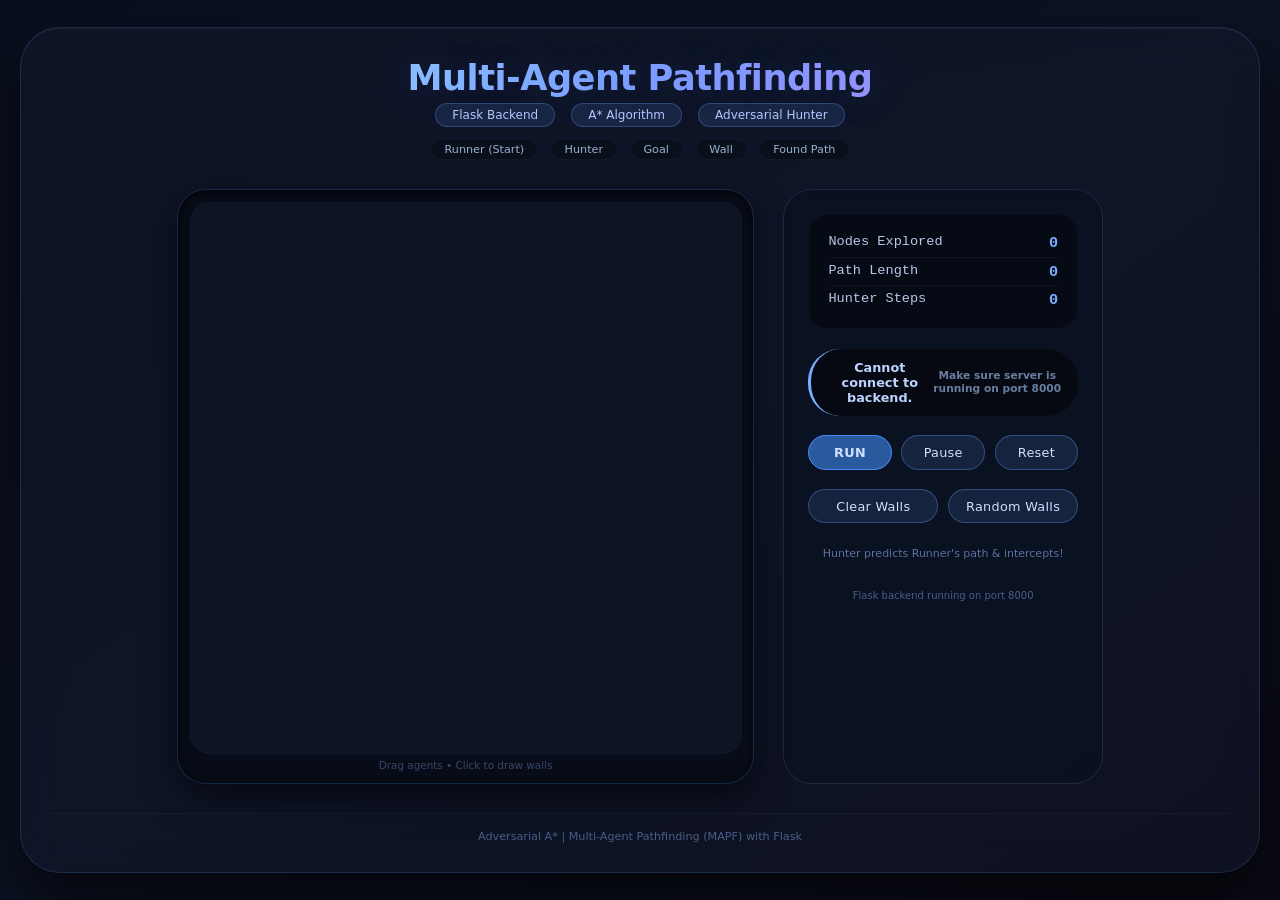
<file: frontend/index.html>
<!DOCTYPE html>
<html lang="en">
<head>
    <meta charset="UTF-8" />
    <meta name="viewport" content="width=device-width, initial-scale=1.0" />
    <title>Multi-Agent Pathfinding | A* Adversarial Duel</title>
    <link rel="stylesheet" href="style.css" />
</head>
<body>

<div class="dream-container">
    <header class="header">
        <h1>Multi-Agent Pathfinding</h1>
        <div class="sub">
            <span class="badge">Flask Backend</span>
            <span class="badge">A* Algorithm</span>
            <span class="badge">Adversarial Hunter</span>
        </div>
        <div class="legend">
            <span>Runner (Start)</span>
            <span>Hunter</span>
            <span>Goal</span>
            <span>Wall</span>
            <span>Found Path</span>
        </div>
    </header>

    <div class="main-grid">
        <div class="canvas-wrapper">
            <canvas id="gridCanvas" width="550" height="550"></canvas>
            <div class="canvas-overlay-hint">Drag agents • Click to draw walls</div>
        </div>

        <div class="controls-panel">
            <div class="stats">
                <div class="stat-item">
                    <span>Nodes Explored</span>
                    <span class="stat-value" id="nodesCount">0</span>
                </div>
                <div class="stat-item">
                    <span>Path Length</span>
                    <span class="stat-value" id="pathLength">0</span>
                </div>
                <div class="stat-item">
                    <span>Hunter Steps</span>
                    <span class="stat-value" id="hunterSteps">0</span>
                </div>
            </div>

            <div class="status" id="statusMsg">
                Click RUN to start the chase
            </div>

            <div class="btn-group">
                <button id="runBtn" class="primary-btn">RUN</button>
                <button id="pauseBtn">Pause</button>
                <button id="resetBtn">Reset</button>
            </div>

            <div class="btn-group">
                <button id="clearWallsBtn">Clear Walls</button>
                <button id="randomWallsBtn">Random Walls</button>
            </div>

            <div class="info-text">
                Hunter predicts Runner's path &amp; intercepts!
            </div>
            <div class="info-text" style="font-size:10px; color:#4a5f8a;">
                Flask backend running on port 8000
            </div>
        </div>
    </div>

    <footer class="footer">
        Adversarial A* | Multi-Agent Pathfinding (MAPF) with Flask
    </footer>
</div>

<script src="script.js"></script>

</body>
</html>
</file>
<file: frontend/style.css>
* {
    margin: 0;
    padding: 0;
    box-sizing: border-box;
    user-select: none;
}

body {
    background: linear-gradient(145deg, #0a0f1e 0%, #0c1222 50%, #0a0a14 100%);
    font-family: 'Segoe UI', 'Inter', system-ui, -apple-system, sans-serif;
    min-height: 100vh;
    display: flex;
    justify-content: center;
    align-items: center;
    padding: 20px;
    margin: 0;
}

.dream-container {
    max-width: 1300px;
    width: 100%;
    background: rgba(18, 25, 45, 0.50);
    backdrop-filter: blur(18px);
    -webkit-backdrop-filter: blur(18px);
    border-radius: 2.5rem;
    padding: 1.8rem;
    box-shadow:
        0 30px 60px rgba(0, 0, 0, 0.6),
        inset 0 1px 1px rgba(255, 255, 255, 0.06);
    border: 1px solid rgba(80, 140, 220, 0.20);
    transition: all 0.3s ease;
}

.header {
    text-align: center;
    margin-bottom: 1.8rem;
}

.header h1 {
    font-size: 2.2rem;
    font-weight: 700;
    background: linear-gradient(135deg, #a5f3ff, #7c9eff, #c084fc);
    -webkit-background-clip: text;
    background-clip: text;
    color: transparent;
    letter-spacing: -0.5px;
    text-shadow: 0 0 40px rgba(100, 150, 255, 0.2);
}

.sub {
    color: #8b9acb;
    font-size: 0.9rem;
    margin-top: 0.3rem;
    display: flex;
    justify-content: center;
    gap: 1rem;
    flex-wrap: wrap;
}

.badge {
    background: rgba(80, 120, 200, 0.18);
    padding: 0.25rem 1rem;
    border-radius: 30px;
    font-size: 0.75rem;
    font-weight: 500;
    border: 1px solid rgba(100, 150, 255, 0.30);
    color: #b0c8ff;
}

.legend {
    display: flex;
    flex-wrap: wrap;
    gap: 0.8rem;
    justify-content: center;
    font-size: 0.7rem;
    margin-top: 12px;
    color: #9aafd0;
}

.legend span {
    display: inline-flex;
    align-items: center;
    gap: 0.3rem;
    background: rgba(0, 0, 0, 0.25);
    padding: 0.2rem 0.8rem;
    border-radius: 20px;
    border: 1px solid rgba(255, 255, 255, 0.04);
}

.main-grid {
    display: flex;
    flex-wrap: wrap;
    gap: 1.8rem;
    justify-content: center;
}

.canvas-wrapper {
    background: #080c18;
    border-radius: 1.8rem;
    padding: 0.8rem;
    box-shadow:
        inset 0 2px 8px rgba(0, 0, 0, 0.7),
        0 15px 35px rgba(0, 0, 0, 0.5);
    border: 1px solid rgba(70, 130, 200, 0.25);
    position: relative;
}

canvas {
    display: block;
    margin: 0 auto;
    border-radius: 1.2rem;
    cursor: pointer;
    width: 100%;
    height: auto;
    background: #0f1422;
    box-shadow: 0 0 0 1px rgba(80, 150, 255, 0.10);
}

.canvas-overlay-hint {
    text-align: center;
    font-size: 0.65rem;
    color: #4a5f8a;
    margin-top: 6px;
    opacity: 0.7;
}

.controls-panel {
    background: rgba(10, 16, 30, 0.70);
    backdrop-filter: blur(8px);
    -webkit-backdrop-filter: blur(8px);
    border-radius: 1.8rem;
    padding: 1.5rem;
    min-width: 250px;
    max-width: 320px;
    flex: 1;
    border: 1px solid rgba(90, 140, 210, 0.20);
    display: flex;
    flex-direction: column;
    gap: 1.2rem;
}

.stats {
    background: rgba(0, 0, 0, 0.35);
    border-radius: 1.2rem;
    padding: 0.9rem 1.2rem;
    border: 1px solid rgba(255, 255, 255, 0.03);
}

.stat-item {
    display: flex;
    justify-content: space-between;
    color: #b8c8e8;
    font-size: 0.85rem;
    padding: 0.3rem 0;
    font-family: 'JetBrains Mono', 'Courier New', monospace;
}

.stat-item:not(:last-child) {
    border-bottom: 1px solid rgba(255, 255, 255, 0.04);
}

.stat-value {
    color: #7caeff;
    font-weight: 700;
    font-size: 0.95rem;
}

.status {
    background: rgba(0, 0, 0, 0.45);
    border-radius: 2rem;
    padding: 0.7rem 1rem;
    text-align: center;
    font-size: 0.8rem;
    font-weight: 600;
    color: #bdd4ff;
    border-left: 3px solid #7caeff;
    min-height: 44px;
    display: flex;
    align-items: center;
    justify-content: center;
}

.btn-group {
    display: flex;
    flex-wrap: wrap;
    gap: 0.6rem;
}

button {
    background: rgba(25, 40, 70, 0.80);
    border: 1px solid rgba(100, 160, 250, 0.35);
    padding: 0.55rem 1rem;
    border-radius: 2.5rem;
    color: #d0e0ff;
    font-weight: 500;
    font-size: 0.8rem;
    cursor: pointer;
    transition: all 0.2s ease;
    flex: 1;
    min-width: 60px;
    letter-spacing: 0.3px;
    font-family: inherit;
}

button:hover {
    background: rgba(50, 90, 170, 0.80);
    transform: translateY(-2px);
    border-color: #7caeff;
    box-shadow: 0 4px 16px rgba(60, 120, 220, 0.25);
}

button:active {
    transform: translateY(1px);
    box-shadow: none;
}

.primary-btn {
    background: #2a5a9e;
    border-color: #4a8aff;
    font-weight: 600;
}

.primary-btn:hover {
    background: #3a7ace;
    border-color: #6aafff;
}

button:disabled {
    opacity: 0.4;
    cursor: not-allowed;
    transform: none !important;
}

.info-text {
    font-size: 11px;
    text-align: center;
    color: #5a73a1;
    padding: 0.2rem 0;
    line-height: 1.5;
}

.footer {
    margin-top: 1.8rem;
    text-align: center;
    font-size: 0.7rem;
    color: #4a5f8a;
    border-top: 1px solid rgba(255, 255, 255, 0.04);
    padding-top: 1rem;
}

@media (max-width: 820px) {
    .dream-container {
        padding: 1rem;
        border-radius: 1.8rem;
    }

    .controls-panel {
        min-width: 100%;
        max-width: 100%;
    }

    .header h1 {
        font-size: 1.6rem;
    }

    button {
        padding: 0.4rem 0.7rem;
        font-size: 0.7rem;
        min-width: 50px;
    }

    .stats {
        padding: 0.7rem 1rem;
    }

    .stat-item {
        font-size: 0.75rem;
    }
}

@media (max-width: 480px) {
    body {
        padding: 10px;
    }

    .dream-container {
        padding: 0.8rem;
        border-radius: 1.2rem;
    }

    .legend span {
        font-size: 0.6rem;
        padding: 0.1rem 0.5rem;
    }

    .status {
        font-size: 0.7rem;
        padding: 0.5rem 0.8rem;
        min-height: 36px;
    }

    .badge {
        font-size: 0.6rem;
        padding: 0.15rem 0.6rem;
    }
}
</file>
